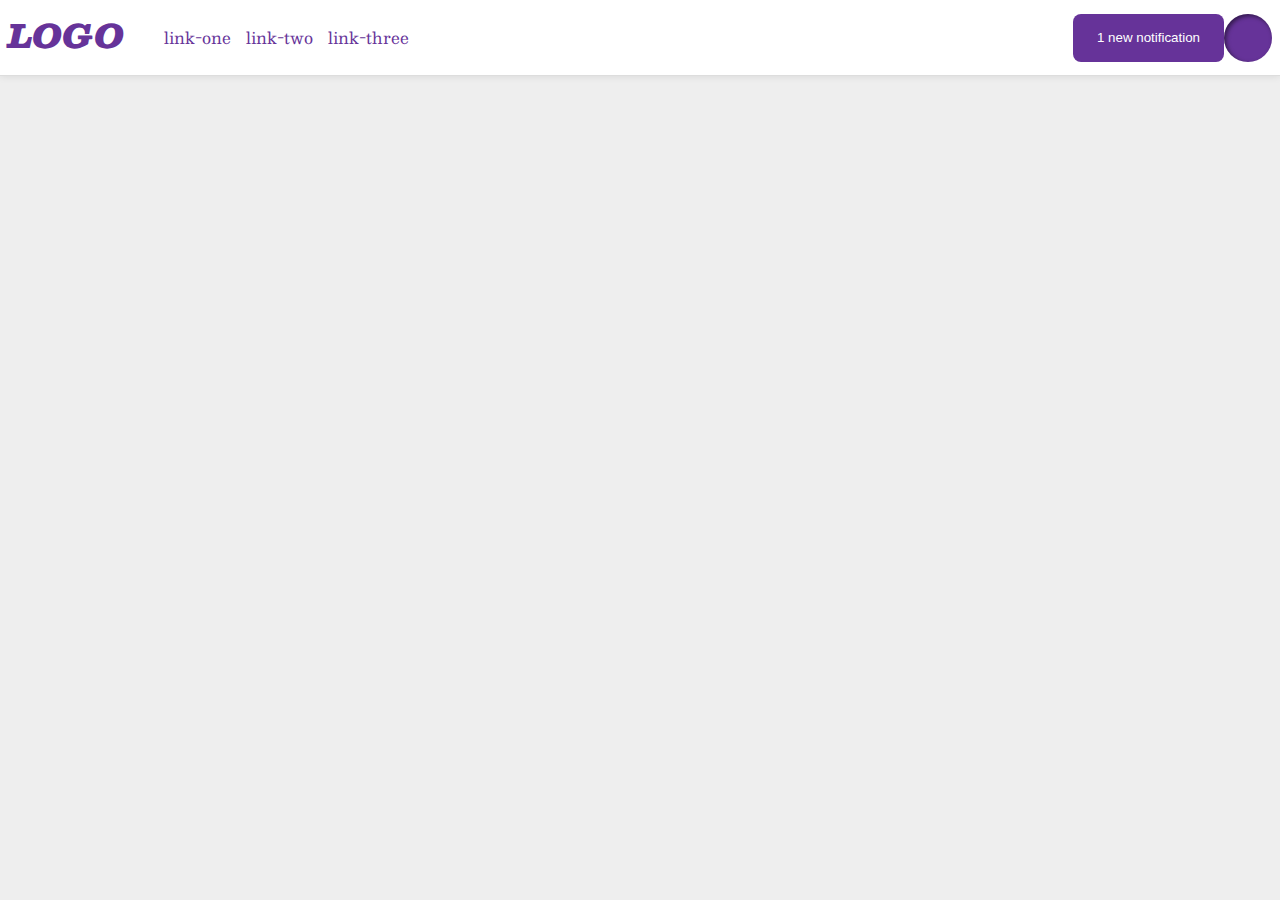
<file: flex/03-flex-header-2/index.html>
<!DOCTYPE html>
<html lang="en">
  <head>
    <meta charset="UTF-8">
    <meta http-equiv="X-UA-Compatible" content="IE=edge">
    <meta name="viewport" content="width=device-width, initial-scale=1.0">
    <title>Flex Header 2</title>
    <link rel="stylesheet" href="style.css">
  </head>
  <body>
    <div class="header">
      <div class="nav">
      <div class="logo">
        LOGO
      </div>
      <ul class="links">
        <li><a href="google.com">link-one</a></li>
        <li><a href="google.com">link-two</a></li>
        <li><a href="google.com">link-three</a></li>
      </ul>
      </div>
      <div class="notif">
      <button class="notifications">
        1 new notification
      </button>
      <div class="profile-image"></div>
    </div>
    </div>
  </body>
</html>
</file>
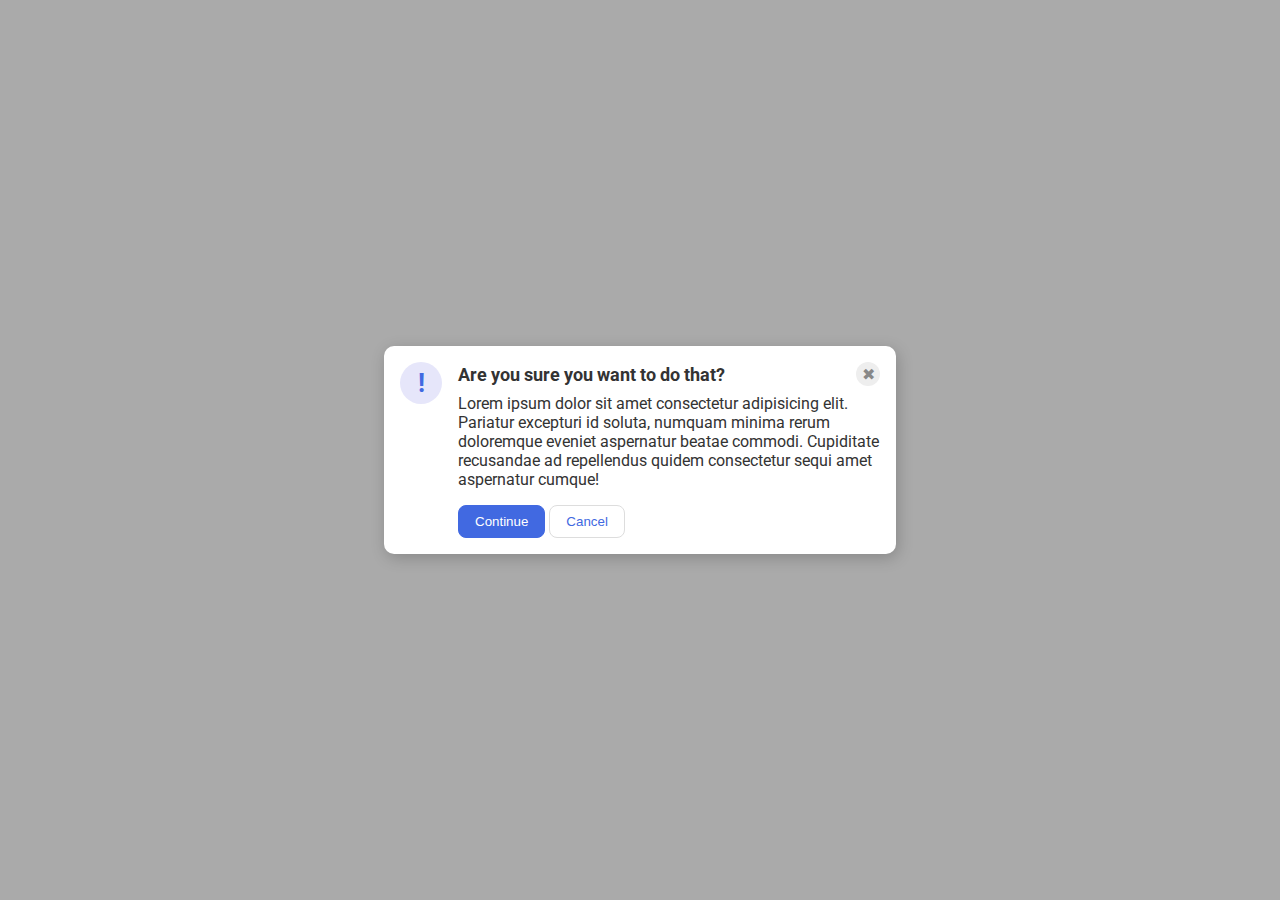
<file: flex/05-flex-modal/index.html>
<!DOCTYPE html>
<html lang="en">
  <head>
    <meta charset="UTF-8">
    <meta http-equiv="X-UA-Compatible" content="IE=edge">
    <meta name="viewport" content="width=device-width, initial-scale=1.0">
    <link rel="stylesheet" href="style.css">
    <title>Modal</title>
  </head>
  <body>
    <div class="modal">
      <div class="icon">!</div>
      <div class="container">
        <div class="header">Are you sure you want to do that?
          <div class="close-button">✖</div>
        </div>
        <div class="text">Lorem ipsum dolor sit amet consectetur adipisicing elit. Pariatur excepturi id soluta, numquam minima rerum doloremque eveniet aspernatur beatae commodi. Cupiditate recusandae ad repellendus quidem consectetur sequi amet aspernatur cumque!</div>
        <button class="continue">Continue</button>
        <button class="cancel">Cancel</button>
      </div>
    </div>
  </body>
</html>
</file>
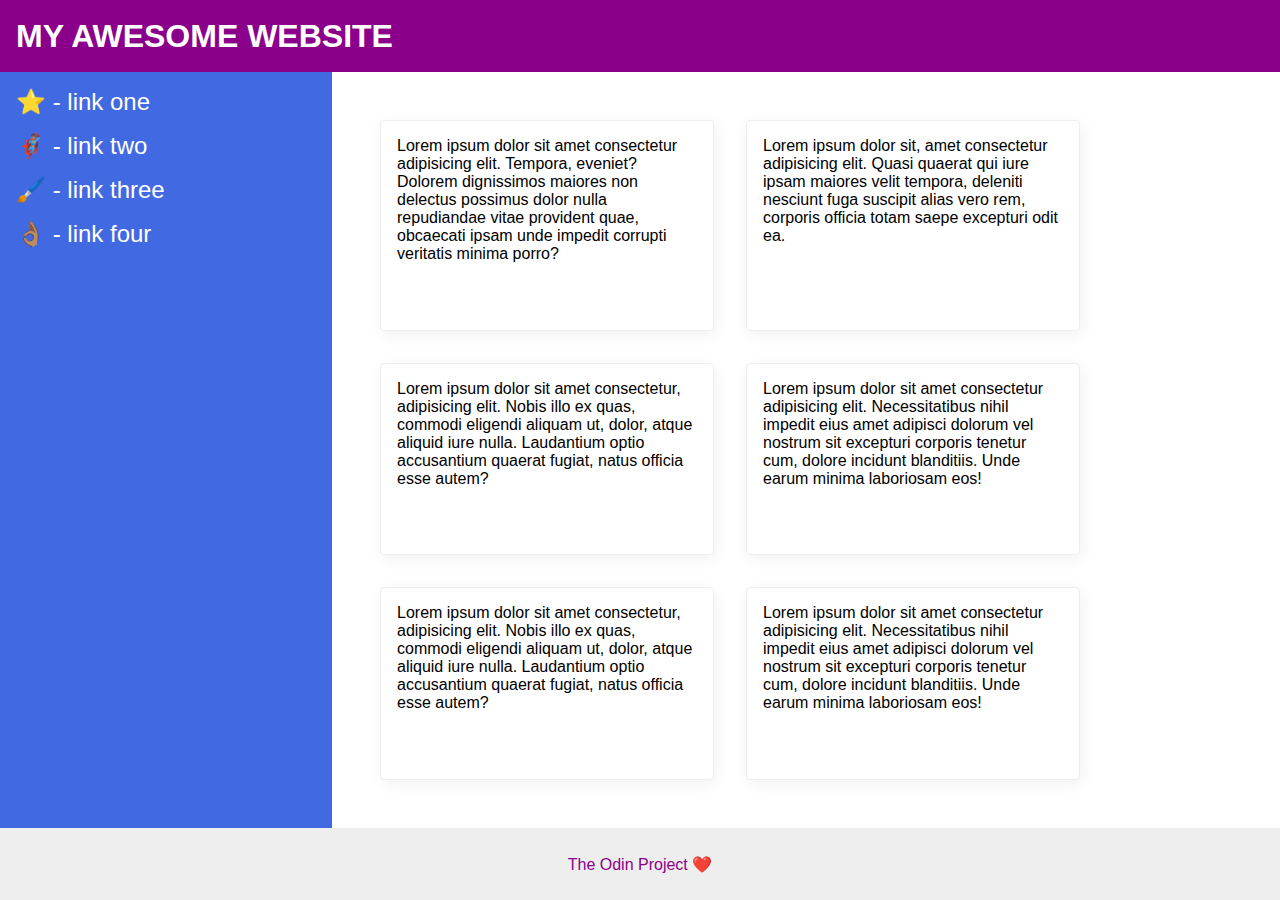
<file: flex/07-flex-layout-2/index.html>
<!DOCTYPE html>
<html lang="en">
  <head>
    <meta charset="UTF-8">
    <meta http-equiv="X-UA-Compatible" content="IE=edge">
    <meta name="viewport" content="width=device-width, initial-scale=1.0">
    <title>The Holy Grail</title>
    <link rel="stylesheet" href="style.css">
  </head>
  <body>
    <div class="header">
      MY AWESOME WEBSITE
    </div>
    <div class="content">
    <div class="sidebar">
      <ul>
        <li><a href="#">⭐ - link one</a></li>
        <li><a href="#">🦸🏽‍♂️ - link two</a></li>
        <li><a href="#">🖌️ - link three</a></li>
        <li><a href="#">👌🏽 - link four</a></li>
      </ul>
    </div>
    <div class="container">
    <div class="card">Lorem ipsum dolor sit amet consectetur adipisicing elit. Tempora, eveniet? Dolorem dignissimos maiores non delectus possimus dolor nulla repudiandae vitae provident quae, obcaecati ipsam unde impedit corrupti veritatis minima porro?</div>
    <div class="card">Lorem ipsum dolor sit, amet consectetur adipisicing elit. Quasi quaerat qui iure ipsam maiores velit tempora, deleniti nesciunt fuga suscipit alias vero rem, corporis officia totam saepe excepturi odit ea.</div>
    <div class="card">Lorem ipsum dolor sit amet consectetur, adipisicing elit. Nobis illo ex quas, commodi eligendi aliquam ut, dolor, atque aliquid iure nulla. Laudantium optio accusantium quaerat fugiat, natus officia esse autem?</div>
    <div class="card">Lorem ipsum dolor sit amet consectetur adipisicing elit. Necessitatibus nihil impedit eius amet adipisci dolorum vel nostrum sit excepturi corporis tenetur cum, dolore incidunt blanditiis. Unde earum minima laboriosam eos!</div>
    <div class="card">Lorem ipsum dolor sit amet consectetur, adipisicing elit. Nobis illo ex quas, commodi eligendi aliquam ut, dolor, atque aliquid iure nulla. Laudantium optio accusantium quaerat fugiat, natus officia esse autem?</div>
    <div class="card">Lorem ipsum dolor sit amet consectetur adipisicing elit. Necessitatibus nihil impedit eius amet adipisci dolorum vel nostrum sit excepturi corporis tenetur cum, dolore incidunt blanditiis. Unde earum minima laboriosam eos!</div>
    </div>
  </div>
    <div class="footer">
      The Odin Project ❤️
    </div>
  </body>
</html>
</file>
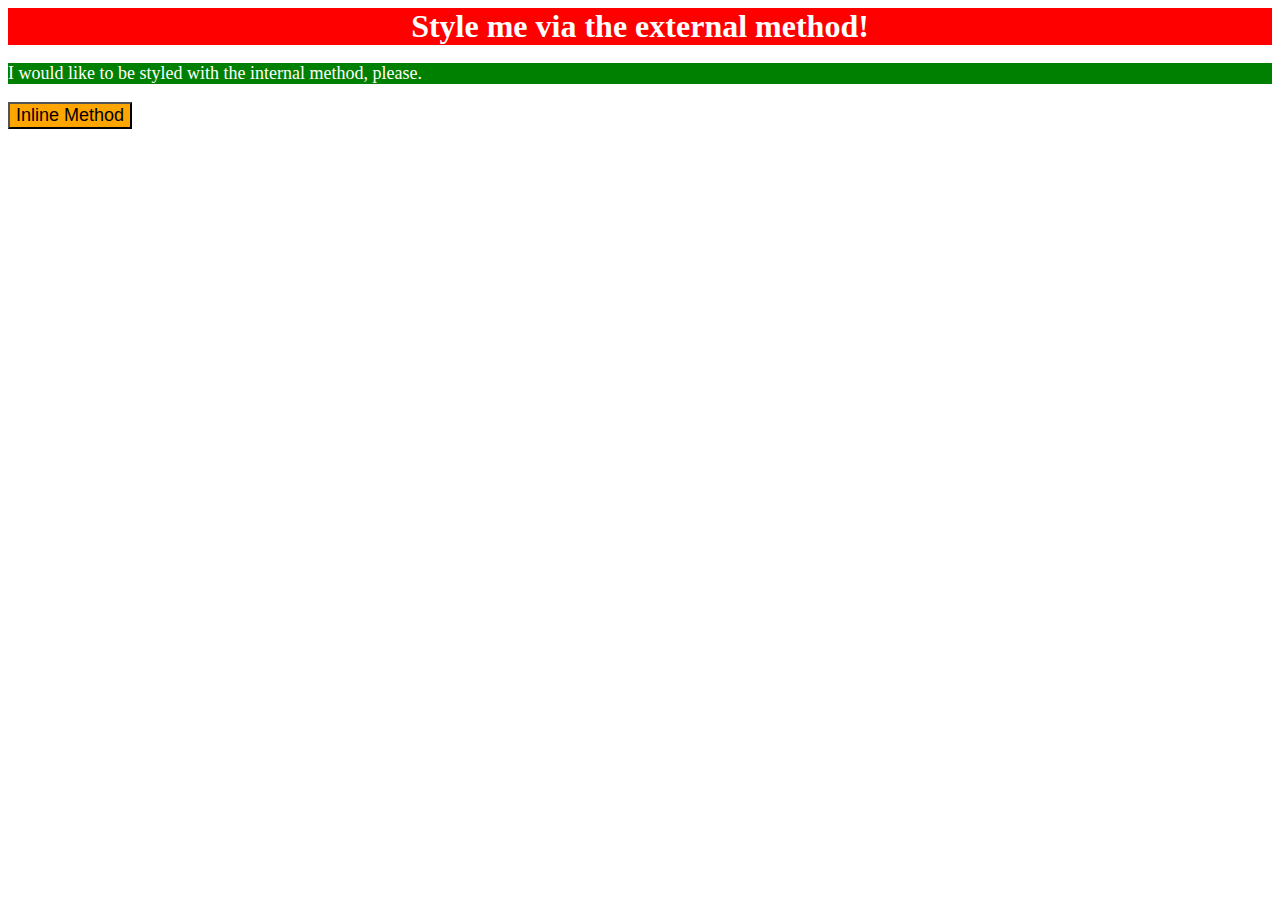
<file: foundations/01-css-methods/index.html>
<!DOCTYPE html>
<html lang="en">
  <head>
    <meta charset="UTF-8">
    <meta http-equiv="X-UA-Compatible" content="IE=edge">
    <meta name="viewport" content="width=device-width, initial-scale=1.0">
    <link rel="stylesheet" href="style.css">
    <title>Methods for Adding CSS</title>
  </head>
  <body>
    <div class="banner"><strong>Style me via the external method!</strong></div>
    <p>I would like to be styled with the internal method, please.</p>
    <button>Inline Method</button>
  </body>
</html>
</file>
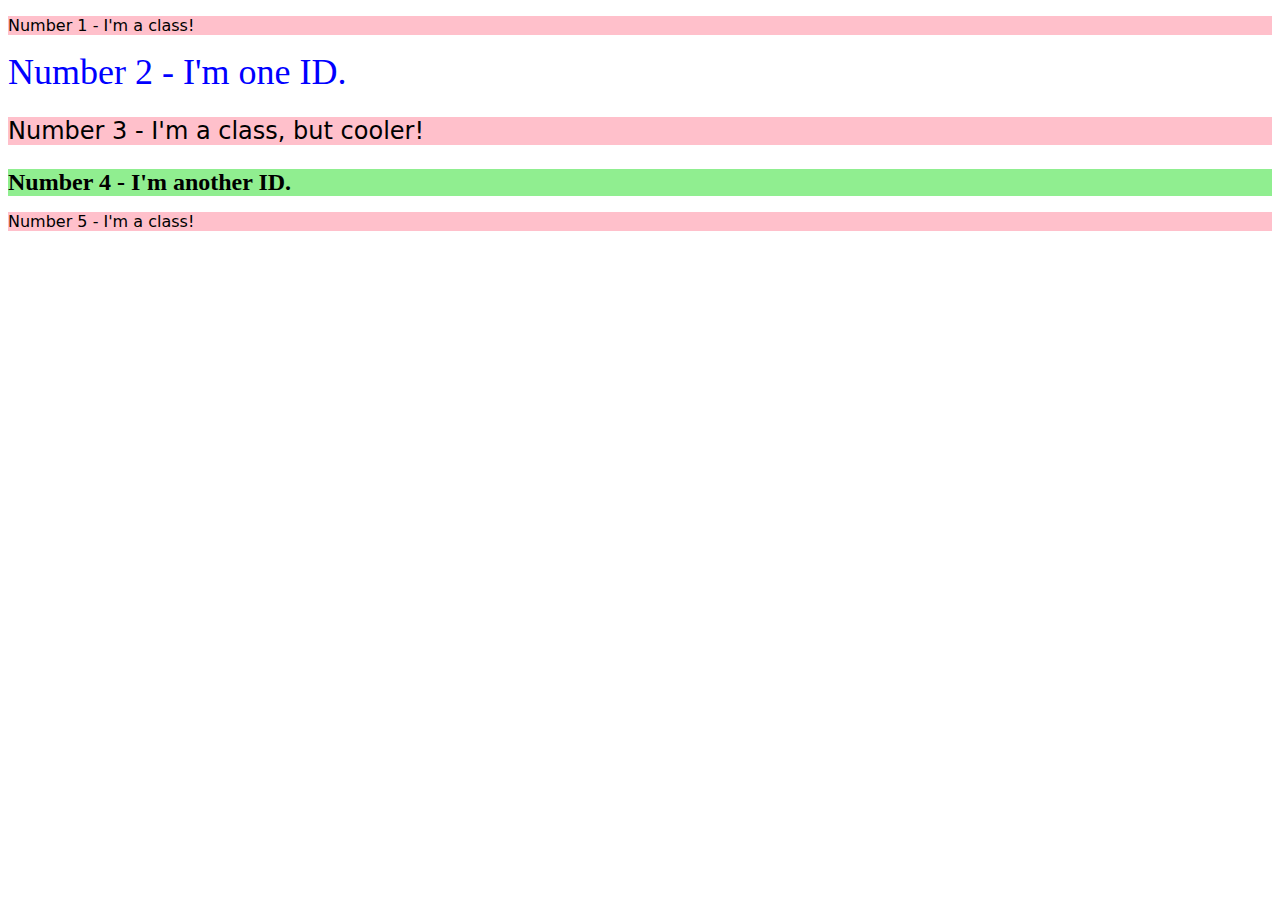
<file: foundations/02-class-id-selectors/index.html>
<!DOCTYPE html>
<html lang="en">
  <head>
    <meta charset="UTF-8">
    <meta http-equiv="X-UA-Compatible" content="IE=edge">
    <meta name="viewport" content="width=device-width, initial-scale=1.0">
    <title>Class and ID Selectors</title>
    <link rel="stylesheet" href="style.css">
  </head>
  <body>
    <p class="odd basic 1">Number 1 - I'm a class!</p>
    <div id="id-num">Number 2 - I'm one ID.</div>
    <p class="odd cool">Number 3 - I'm a class, but cooler!</p>
    <div id="id-num2">Number 4 - I'm another ID.</div>
    <p class="odd basic 5">Number 5 - I'm a class!</p>
  </body>
</html>
</file>
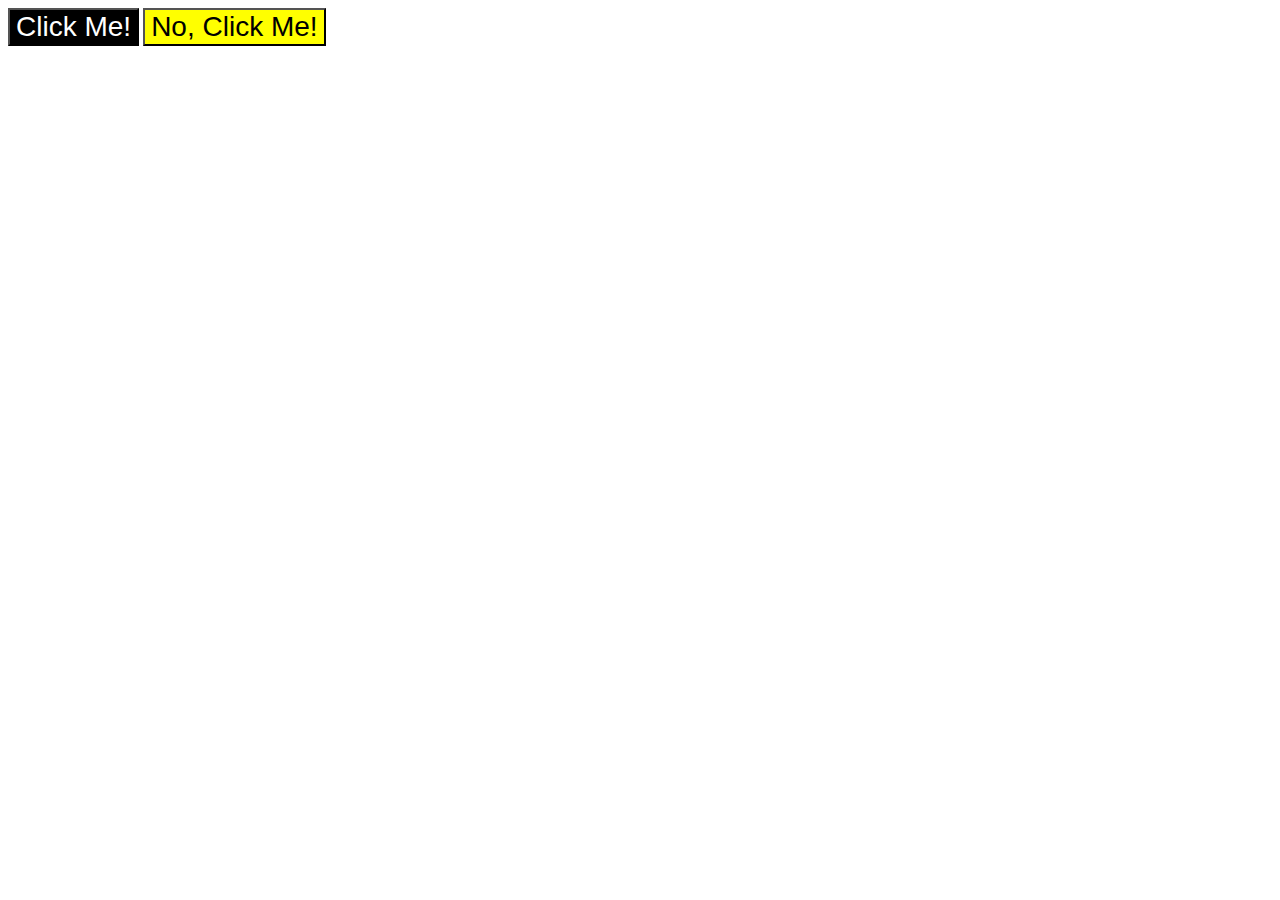
<file: foundations/03-grouping-selectors/index.html>
<!DOCTYPE html>
<html lang="en">
  <head>
    <meta charset="UTF-8">
    <meta http-equiv="X-UA-Compatible" content="IE=edge">
    <meta name="viewport" content="width=device-width, initial-scale=1.0">
    <title>Grouping Selectors</title>
    <link rel="stylesheet" href="style.css">
  </head>
  <body>
    <button id="left-button">Click Me!</button>
    <button id="right-button">No, Click Me!</button>
  </body>
</html>
</file>
<file: flex/03-flex-header-2/style.css>
/* this is some magical font-importing.  
you'll learn about it later. */
@import url('https://fonts.googleapis.com/css2?family=Besley:ital,wght@0,400;1,900&display=swap');

body {
  margin: 0;
  background: #eee;
  font-family: Besley, serif;
}

.header {
  margin: 0;
  padding: 8px;
  display: flex;
  align-items: center;
  justify-content: space-between;
  flex-wrap: nowrap;
  background: white;
  border-bottom: 1px solid #ddd;
  box-shadow: 0 0 8px rgba(0,0,0,.1);
}
.nav{
  display: flex;
  justify-content: flex-start;
 
}

.notif{
  display: flex;
  justify-content: flex-end;
}

.profile-image {
  background: rebeccapurple;
  box-shadow: inset 2px 2px 4px rgba(0,0,0,.5);
  border-radius: 50%;
  width: 48px;
  height:  48px;
}

.links{
  align-items: flex-start;
  display: inline-flex;
  
}
.logo {
  color: rebeccapurple;
  font-size: 32px;
  font-weight: 900;
  font-style: italic;
}

button {
  border: none;
  border-radius: 8px;
  background: rebeccapurple;
  color: white;
  padding: 8px 24px;
}

a {
  /* this removes the line under our links */
  text-decoration: none;
  color: rebeccapurple;
  margin-right: 15px;
}

ul {
  list-style-type: none;
}
</file>
<file: flex/05-flex-modal/style.css>
@import url('https://fonts.googleapis.com/css2?family=Roboto:wght@400;700&display=swap');

html, body {
  height: 100%;
}

body {
  font-family: Roboto, sans-serif;
  margin: 0;
  background: #aaa;
  color: #333;
  /* I'll give you this one for free lol */
  display: flex;
  align-items: center;
  justify-content: center;
}

.modal {
  display: flex;
  padding: 16px;
  gap: 16px;
  background: white;
  width: 480px;
  border-radius: 10px;
  box-shadow: 2px 4px 16px rgba(0,0,0,.2);
}

.header{
  display: flex;
  align-items: center;
  justify-content: space-between;
  font-size: 18px;
  font-weight: 700;
  margin-bottom: 8px;
}

.icon {
  flex-shrink: 0;
  color: royalblue;
  font-size: 26px;
  font-weight: 700;
  background: lavender;
  width: 42px;
  height: 42px;
  border-radius: 50%;
  display: flex;
  align-items: center;
  justify-content: center;
}

.close-button {
  background: #eee;
  border-radius: 50%;
  color: #888;
  font-weight: 400;
  font-size: 16px;
  height: 24px;
  width: 24px;
  display: flex;
  align-items: center;
  justify-content: center;
}

button {
  padding: 8px 16px;
  border-radius: 8px;
}

button.continue {
  background: royalblue;
  border: 1px solid royalblue;
  color: white;
}

button.cancel {
  background: white;
  border: 1px solid #ddd;
  color: royalblue;
}

.text{
  margin-bottom: 16px;
}
</file>
<file: flex/07-flex-layout-2/style.css>
body {
  font-family: -apple-system, BlinkMacSystemFont, 'Segoe UI', Roboto, Oxygen, Ubuntu, Cantarell, 'Open Sans', 'Helvetica Neue', sans-serif;
  margin: 0;
  min-height: 100vh;
  display: flex;
  flex-direction: column;
}

.content{
  flex: 1;
  display: flex;
}

.header {
  height: 72px;
  background: darkmagenta;
  color: white;
  display: flex;
  align-items: center;
  padding: 0 16px;
  font-size: 32px;
  font-weight: 900;
}

.footer {
  height: 72px;
  background: #eee;
  color: darkmagenta;
  display: flex;
  align-items: center;
  justify-content: center;
}

.sidebar {
  width: 300px;
  background: royalblue;
  flex-shrink: 0;
  padding: 16px;
}

.card {
  border: 1px solid #eee;
  box-shadow: 2px 4px 16px rgba(0,0,0,.06);
  border-radius: 4px;
  padding: 16px;
  margin: 16px;
  width: 300px;
}

.container{
  padding: 32px;
  display: flex;
  flex-wrap: wrap;
}

ul{
  list-style-type: none;
  margin: 0;
  padding: 0;
}

li{
  margin-bottom: 16px;
}

a{
  color: white;
  text-decoration: none;
  font-size: 24px;
}
</file>
<file: foundations/01-css-methods/style.css>
.banner{
 background-color: red;
 color: white;
 font-size: 32px;
text-align: center;
margin: auto;
}

p{
background-color: green;
color: white;
font-size: 18px;

}

button{
background-color: orange;
font-size: 18px;

}
</file>
<file: foundations/02-class-id-selectors/style.css>
.odd {
    background-color: #ffc0cb;
    font-family: Verdana, DejaVu Sans, sans-serif;
}

#id-num{
    color: #0000ff;
    font-size: 36px;
}

.cool{
    font-size: 24px;
}

#id-num2{
    background-color: #90ee90;
    font-size: 24px;
    font-weight: bold;
}
</file>
<file: foundations/03-grouping-selectors/style.css>
button{
 font-size: 28px;
 font-family: Helvetica, "Times New Roman", sans-serif;
}

button#left-button{
background-color: black;
color: white;

}

button#right-button{
background-color: yellow;

}
</file>
